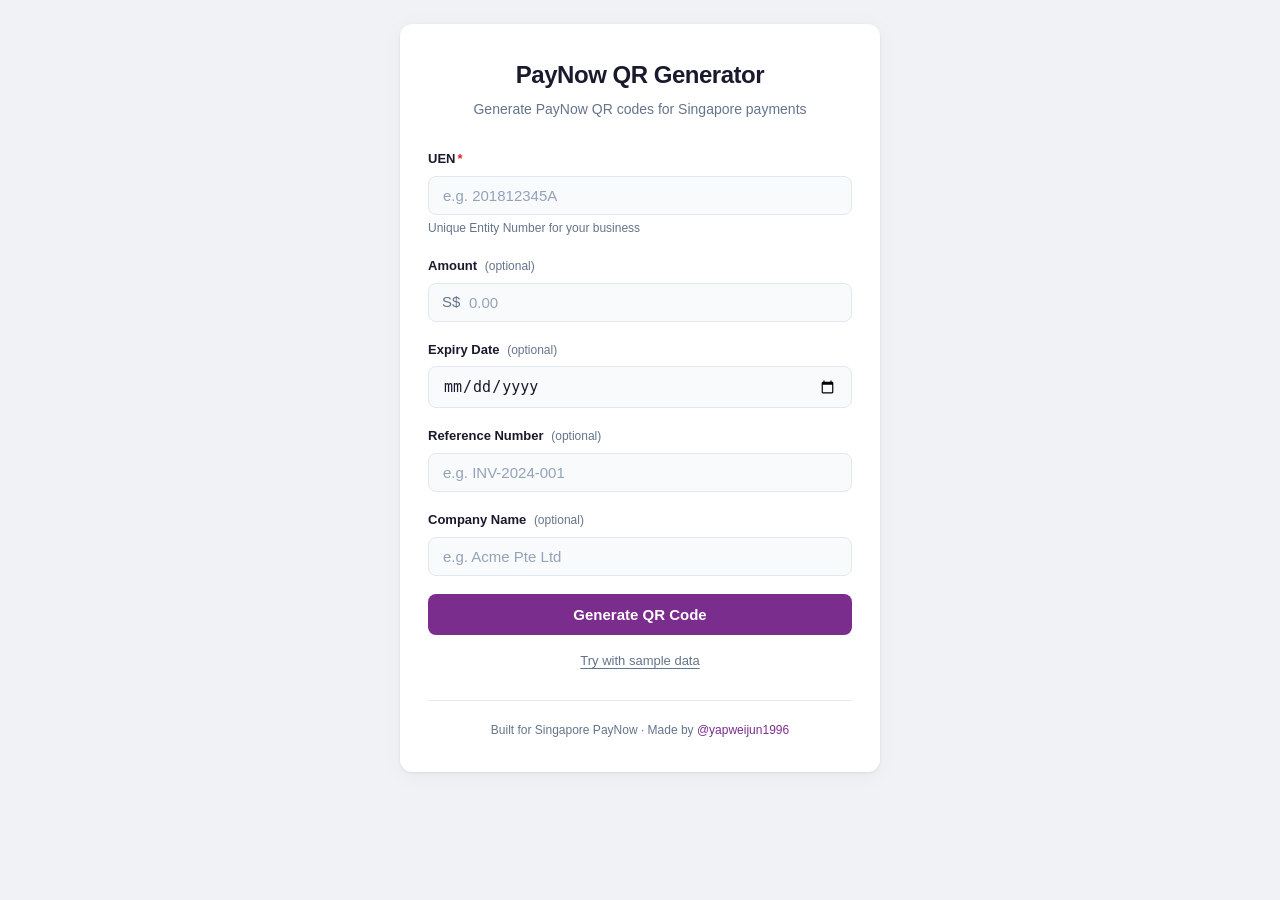
<file: index.html>
<!DOCTYPE html>
<html lang="en-SG" dir="ltr">
  <head>
    <meta charset="UTF-8">
    <meta name="viewport" content="width=device-width, initial-scale=1.0, viewport-fit=cover">

    <meta name="google-site-verification" content="UjA99ii11QWGCIttdpEtguZ16WYg2KtSA0ZttbTjaTs">

    <title>PayNow QR Generator — Free Singapore PayNow QR Code Maker</title>
    <meta name="description" content="Free Singapore PayNow QR code generator. Create EMVCO-compliant PayNow QR codes from your UEN with custom amount, expiry, reference number, and company name. 100% client-side, offline-capable, no signup. Open source.">
    <meta name="keywords" content="PayNow, QR code, Singapore, UEN, EMVCO, payment, generator, free, offline, PWA">
    <meta name="author" content="Yap Wei Jun">
    <meta name="robots" content="index, follow">
    <meta name="theme-color" content="#7b2d8e">
    <meta name="color-scheme" content="light">

    <link rel="canonical" href="https://yapweijun1996.github.io/PayNow-QR-Generator/">

    <!-- Open Graph -->
    <meta property="og:type" content="website">
    <meta property="og:title" content="PayNow QR Generator — Free Singapore PayNow QR Code Maker">
    <meta property="og:description" content="Generate Singapore PayNow QR codes instantly. Free, offline-capable, no signup required.">
    <meta property="og:url" content="https://yapweijun1996.github.io/PayNow-QR-Generator/">
    <meta property="og:image" content="https://yapweijun1996.github.io/PayNow-QR-Generator/img/og-image.png">
    <meta property="og:image:alt" content="PayNow QR Generator app screenshot">
    <meta property="og:locale" content="en_SG">
    <meta property="og:site_name" content="PayNow QR Generator">

    <!-- Twitter Card -->
    <meta name="twitter:card" content="summary_large_image">
    <meta name="twitter:title" content="PayNow QR Generator">
    <meta name="twitter:description" content="Free Singapore PayNow QR code generator. Client-side, offline-capable, no signup.">
    <meta name="twitter:image" content="https://yapweijun1996.github.io/PayNow-QR-Generator/img/og-image.png">

    <!-- PWA -->
    <link rel="manifest" href="./manifest.json">
    <link rel="icon" href="./img/favicon.svg" type="image/svg+xml">
    <link rel="apple-touch-icon" href="./img/favicon.svg">
    <meta name="apple-mobile-web-app-capable" content="yes">
    <meta name="mobile-web-app-capable" content="yes">
    <meta name="apple-mobile-web-app-status-bar-style" content="black-translucent">
    <meta name="apple-mobile-web-app-title" content="PayNow QR">

    <link rel="stylesheet" href="styles.css">

    <!-- Structured data: SoftwareApplication for Google rich result -->
    <script type="application/ld+json">
    {
      "@context": "https://schema.org",
      "@type": "WebApplication",
      "name": "PayNow QR Generator",
      "url": "https://yapweijun1996.github.io/PayNow-QR-Generator/",
      "description": "Free Singapore PayNow QR code generator. Create EMVCO-compliant PayNow QR codes from your UEN. 100% client-side, offline-capable, no signup.",
      "applicationCategory": "FinanceApplication",
      "operatingSystem": "Any",
      "browserRequirements": "Requires JavaScript. Requires HTML5.",
      "offers": {
        "@type": "Offer",
        "price": "0",
        "priceCurrency": "SGD"
      },
      "author": {
        "@type": "Person",
        "name": "Yap Wei Jun",
        "url": "https://github.com/yapweijun1996"
      },
      "inLanguage": "en-SG",
      "isAccessibleForFree": true,
      "softwareVersion": "1.1.0"
    }
    </script>
  </head>
  <body>
    <!-- Update banner: shown when a new SW is installed and waiting -->
    <div class="update-banner" id="update-banner" role="status" aria-live="polite" hidden>
      <span>A new version is available.</span>
      <button type="button" id="update-reload">Reload</button>
    </div>

    <main class="container">
      <header class="header">
        <h1>PayNow QR Generator</h1>
        <p>Generate PayNow QR codes for Singapore payments</p>
      </header>

      <form id="qr-form" novalidate>
        <div class="form-group">
          <label for="uen">UEN<span class="required">*</span></label>
          <input type="text" id="uen" placeholder="e.g. 201812345A" required aria-required="true" autocomplete="off">
          <div class="input-hint">Unique Entity Number for your business</div>
        </div>

        <div class="form-group">
          <label for="amount">Amount <span class="optional">(optional)</span></label>
          <div class="input-with-prefix">
            <span class="prefix">S$</span>
            <input type="number" id="amount" placeholder="0.00" min="0" step="0.01" inputmode="decimal">
          </div>
        </div>

        <div class="form-group">
          <label for="expiry">Expiry Date <span class="optional">(optional)</span></label>
          <input type="date" id="expiry">
        </div>

        <div class="form-group">
          <label for="refNumber">Reference Number <span class="optional">(optional)</span></label>
          <input type="text" id="refNumber" placeholder="e.g. INV-2024-001" autocomplete="off">
        </div>

        <div class="form-group">
          <label for="company">Company Name <span class="optional">(optional)</span></label>
          <input type="text" id="company" placeholder="e.g. Acme Pte Ltd" autocomplete="off">
        </div>

        <button type="submit" class="btn btn-primary" id="generate-qr">
          Generate QR Code
        </button>
        <button type="button" class="btn-sample" id="load-sample">
          Try with sample data
        </button>
      </form>

      <div class="message message-success" id="success-message" role="status" aria-live="polite">
        QR Code generated successfully!
      </div>
      <div class="message message-error" id="error-message" role="alert" aria-live="assertive"></div>

      <section class="qr-output" id="qr-output" aria-label="Generated QR code">
        <div class="qr-wrapper">
          <canvas id="qr-canvas"></canvas>
        </div>
        <div class="download-section">
          <select id="qr-size" aria-label="QR code download size">
            <option value="256">256 x 256 px</option>
            <option value="512" selected>512 x 512 px</option>
            <option value="1024">1024 x 1024 px</option>
          </select>
          <button type="button" class="btn btn-success" id="download-qr">
            <svg class="icon-download" viewBox="0 0 24 24" aria-hidden="true">
              <path d="M21 15v4a2 2 0 0 1-2 2H5a2 2 0 0 1-2-2v-4"/>
              <polyline points="7 10 12 15 17 10"/>
              <line x1="12" y1="15" x2="12" y2="3"/>
            </svg>
            Download PNG
          </button>
        </div>
      </section>

      <section class="history-section" id="history-section" style="display:none;" aria-label="Saved history">
        <div class="history-header">
          <h2>History</h2>
          <button type="button" class="btn-text" id="clear-history">Clear All</button>
        </div>
        <div id="history-list"></div>
      </section>

      <footer class="footer">
        <p>Built for Singapore PayNow &middot; Made by <a href="https://github.com/yapweijun1996" target="_blank" rel="noopener">@yapweijun1996</a></p>
      </footer>
    </main>

    <script src="./js/paynow.js"></script>
    <script src="./js/qrcode-generator.js"></script>
    <script src="./js/app.js"></script>
  </body>
</html>
</file>
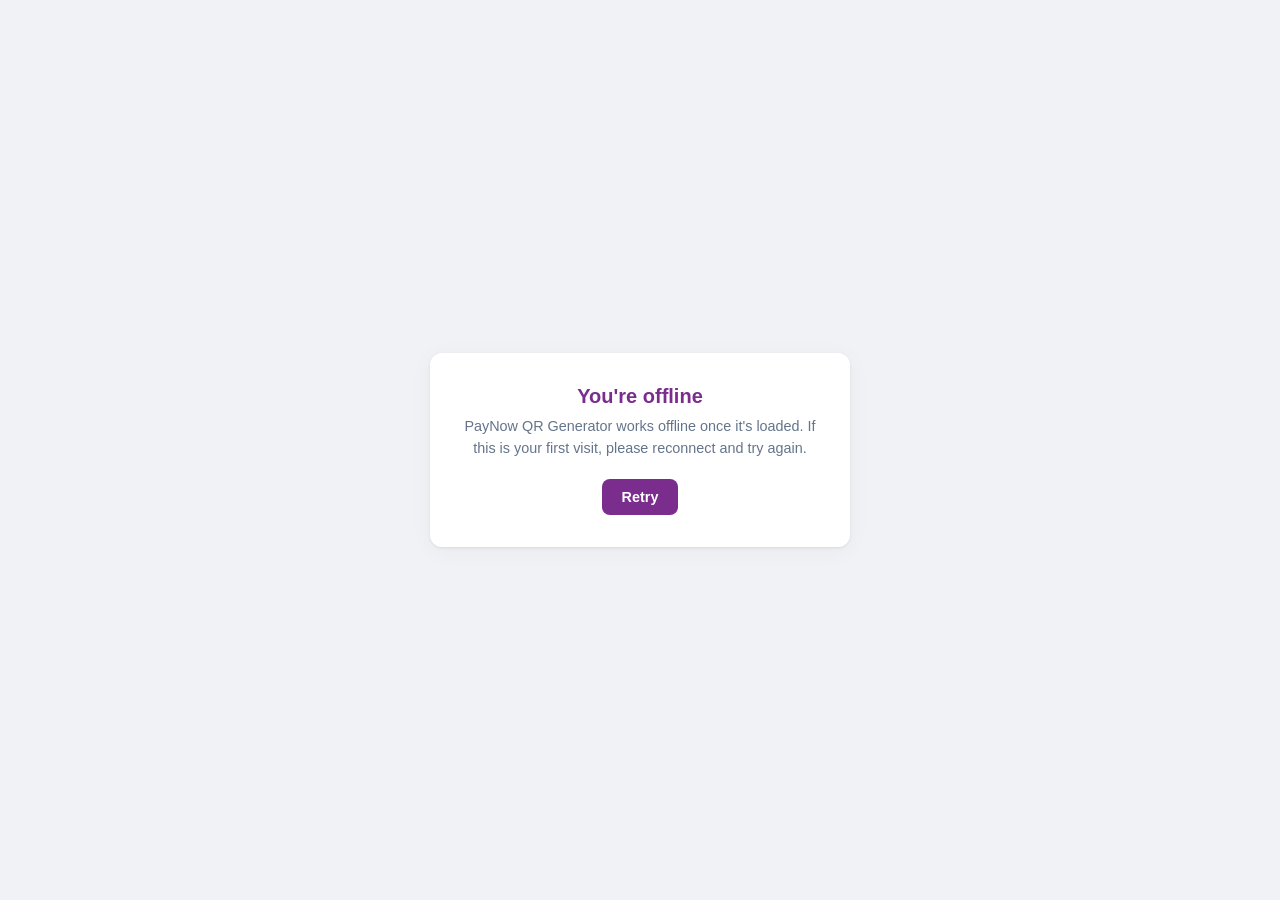
<file: offline.html>
<!DOCTYPE html>
<html lang="en-SG">
  <head>
    <meta charset="UTF-8">
    <meta name="viewport" content="width=device-width, initial-scale=1.0, viewport-fit=cover">
    <title>Offline — PayNow QR Generator</title>
    <meta name="theme-color" content="#7b2d8e">
    <meta name="robots" content="noindex">
    <link rel="icon" href="./img/favicon.svg" type="image/svg+xml">
    <style>
      *,*::before,*::after{box-sizing:border-box;margin:0;padding:0}
      body{
        font-family:-apple-system,BlinkMacSystemFont,"Segoe UI",Roboto,Arial,sans-serif;
        background:#f0f2f5;color:#1a1a2e;min-height:100vh;
        display:flex;align-items:center;justify-content:center;
        padding:max(16px,env(safe-area-inset-top)) max(16px,env(safe-area-inset-right))
                max(16px,env(safe-area-inset-bottom)) max(16px,env(safe-area-inset-left));
        text-align:center;
      }
      .card{background:#fff;padding:32px 24px;border-radius:12px;
        box-shadow:0 1px 3px rgba(0,0,0,.08),0 4px 24px rgba(0,0,0,.04);max-width:420px}
      h1{font-size:1.25rem;color:#7b2d8e;margin-bottom:8px}
      p{font-size:.9rem;color:#64748b;line-height:1.5;margin-bottom:20px}
      button{background:#7b2d8e;color:#fff;border:0;padding:10px 20px;
        border-radius:8px;font-weight:600;cursor:pointer;font-size:.9rem}
      button:hover{background:#5e1f6e}
    </style>
  </head>
  <body>
    <div class="card">
      <h1>You're offline</h1>
      <p>PayNow QR Generator works offline once it's loaded. If this is your first visit, please reconnect and try again.</p>
      <button onclick="location.reload()">Retry</button>
    </div>
  </body>
</html>
</file>
<file: styles.css>
/* === Reset === */
*,
*::before,
*::after {
  box-sizing: border-box;
  margin: 0;
  padding: 0;
}

/* === Design Tokens === */
:root {
  --primary: #7b2d8e;
  --primary-hover: #5e1f6e;
  --success: #16a34a;
  --success-hover: #15803d;
  --error: #dc2626;
  --bg: #f0f2f5;
  --card: #ffffff;
  --text: #1a1a2e;
  --text-secondary: #64748b;
  --border: #e2e8f0;
  --border-focus: #7b2d8e;
  --input-bg: #f8fafc;
  --radius: 12px;
  --radius-sm: 8px;
  --shadow: 0 1px 3px rgba(0, 0, 0, 0.08), 0 4px 24px rgba(0, 0, 0, 0.04);
  --shadow-lg: 0 4px 12px rgba(0, 0, 0, 0.1), 0 8px 32px rgba(0, 0, 0, 0.06);
  --transition: 0.2s ease;
}

/* === Layout === */
body {
  font-family: -apple-system, BlinkMacSystemFont, "Segoe UI", Roboto,
    "Helvetica Neue", Arial, sans-serif;
  background-color: var(--bg);
  color: var(--text);
  line-height: 1.6;
  min-height: 100vh;
  display: flex;
  flex-direction: column;
  align-items: center;
  /* iOS safe-area: notch / Dynamic Island / home indicator never overlap. */
  padding-top: max(24px, env(safe-area-inset-top));
  padding-right: max(16px, env(safe-area-inset-right));
  padding-bottom: max(24px, env(safe-area-inset-bottom));
  padding-left: max(16px, env(safe-area-inset-left));
}

/* === Update banner === */
.update-banner {
  position: fixed;
  top: env(safe-area-inset-top, 0);
  left: 0;
  right: 0;
  z-index: 10;
  display: flex;
  align-items: center;
  justify-content: center;
  gap: 12px;
  padding: 10px 16px;
  background: var(--primary);
  color: #fff;
  font-size: 0.875rem;
  font-weight: 500;
  box-shadow: 0 2px 8px rgba(0, 0, 0, 0.15);
}
.update-banner[hidden] {
  display: none;
}
.update-banner button {
  background: #fff;
  color: var(--primary);
  border: 0;
  padding: 6px 14px;
  border-radius: 6px;
  font-weight: 600;
  font-size: 0.8125rem;
  cursor: pointer;
}

.container {
  width: 100%;
  max-width: 480px;
  background-color: var(--card);
  box-shadow: var(--shadow);
  border-radius: var(--radius);
  padding: 32px 28px;
}

/* === Header === */
.header {
  text-align: center;
  margin-bottom: 28px;
}

.header h1 {
  font-size: 1.5rem;
  font-weight: 700;
  color: var(--text);
  letter-spacing: -0.02em;
}

.header p {
  font-size: 0.875rem;
  color: var(--text-secondary);
  margin-top: 4px;
}

/* === Form === */
.form-group {
  margin-bottom: 18px;
}

.form-group label {
  display: block;
  font-size: 0.8125rem;
  font-weight: 600;
  color: var(--text);
  margin-bottom: 6px;
}

.form-group label .required {
  color: var(--error);
  margin-left: 2px;
}

.form-group label .optional {
  color: var(--text-secondary);
  font-weight: 400;
  font-size: 0.75rem;
  margin-left: 4px;
}

.form-group input,
.form-group select {
  width: 100%;
  padding: 10px 14px;
  font-size: 0.9375rem;
  border: 1.5px solid var(--border);
  border-radius: var(--radius-sm);
  background-color: var(--input-bg);
  color: var(--text);
  transition: border-color var(--transition), box-shadow var(--transition);
  outline: none;
}

.form-group input::placeholder {
  color: #94a3b8;
}

.form-group input:focus {
  border-color: var(--border-focus);
  box-shadow: 0 0 0 3px rgba(123, 45, 142, 0.12);
  background-color: var(--card);
}

.form-group input.input-error {
  border-color: var(--error);
  box-shadow: 0 0 0 3px rgba(220, 38, 38, 0.1);
}

.form-group .input-hint {
  font-size: 0.75rem;
  color: var(--text-secondary);
  margin-top: 4px;
}

/* === Amount Prefix === */
.input-with-prefix {
  position: relative;
}

.input-with-prefix .prefix {
  position: absolute;
  left: 14px;
  top: 50%;
  transform: translateY(-50%);
  color: var(--text-secondary);
  font-size: 0.9375rem;
  font-weight: 500;
  pointer-events: none;
}

.input-with-prefix input {
  padding-left: 40px;
}

/* === Buttons === */
.btn {
  display: inline-flex;
  align-items: center;
  justify-content: center;
  gap: 8px;
  width: 100%;
  padding: 12px 20px;
  font-size: 0.9375rem;
  font-weight: 600;
  border: none;
  border-radius: var(--radius-sm);
  cursor: pointer;
  transition: background-color var(--transition), transform var(--transition),
    box-shadow var(--transition);
  outline: none;
}

.btn:active {
  transform: scale(0.98);
}

.btn:focus-visible {
  box-shadow: 0 0 0 3px rgba(123, 45, 142, 0.3);
}

.btn-primary {
  background-color: var(--primary);
  color: #fff;
}

.btn-primary:hover {
  background-color: var(--primary-hover);
}

.btn-success {
  background-color: var(--success);
  color: #fff;
}

.btn-success:hover {
  background-color: var(--success-hover);
}

/* "Try with sample data" link-style button under primary CTA */
.btn-sample {
  display: block;
  width: 100%;
  text-align: center;
  margin-top: 10px;
  padding: 8px;
  font-size: 0.8125rem;
  color: var(--text-secondary);
  background: none;
  border: 0;
  cursor: pointer;
  text-decoration: underline;
  text-underline-offset: 3px;
}
.btn-sample:hover {
  color: var(--primary);
}

/* === Messages === */
.message {
  display: none;
  text-align: center;
  padding: 10px 16px;
  border-radius: var(--radius-sm);
  font-size: 0.875rem;
  font-weight: 500;
  margin-top: 16px;
}

.message-success {
  background-color: #f0fdf4;
  color: #166534;
  border: 1px solid #bbf7d0;
}

.message-error {
  background-color: #fef2f2;
  color: #991b1b;
  border: 1px solid #fecaca;
}

/* === QR Output === */
.qr-output {
  text-align: center;
  margin-top: 24px;
  display: none;
}

.qr-output.visible {
  display: block;
}

.qr-wrapper {
  display: inline-block;
  padding: 16px;
  background: #fff;
  border-radius: var(--radius);
  box-shadow: var(--shadow-lg);
  border: 1px solid var(--border);
}

.qr-wrapper canvas {
  display: none;
  width: 100%;
  max-width: 280px;
  height: auto;
}

/* === Download Section === */
.download-section {
  margin-top: 20px;
  display: flex;
  gap: 10px;
  align-items: stretch;
}

.download-section select {
  padding: 10px 12px;
  font-size: 0.875rem;
  border: 1.5px solid var(--border);
  border-radius: var(--radius-sm);
  background-color: var(--input-bg);
  color: var(--text);
  cursor: pointer;
  outline: none;
  min-width: 130px;
  transition: border-color var(--transition);
}

.download-section select:focus {
  border-color: var(--border-focus);
}

.download-section .btn {
  flex: 1;
}

/* === History === */
.history-section {
  margin-top: 24px;
  padding-top: 20px;
  border-top: 1px solid var(--border);
}

.history-header {
  display: flex;
  justify-content: space-between;
  align-items: center;
  margin-bottom: 12px;
}

.history-header h2 {
  font-size: 0.9375rem;
  font-weight: 600;
  color: var(--text);
}

.btn-text {
  background: none;
  border: none;
  color: var(--error);
  font-size: 0.8125rem;
  font-weight: 500;
  cursor: pointer;
  padding: 4px 8px;
  border-radius: 4px;
  transition: background-color var(--transition);
}

.btn-text:hover {
  background-color: #fef2f2;
}

.history-item {
  display: flex;
  justify-content: space-between;
  align-items: center;
  padding: 10px 12px;
  border: 1px solid var(--border);
  border-radius: var(--radius-sm);
  margin-bottom: 8px;
  background-color: var(--input-bg);
  transition: border-color var(--transition);
}

.history-item:hover {
  border-color: var(--primary);
}

.history-info {
  display: flex;
  flex-direction: column;
  gap: 2px;
  min-width: 0;
}

.history-label {
  font-size: 0.875rem;
  font-weight: 500;
  color: var(--text);
  white-space: nowrap;
  overflow: hidden;
  text-overflow: ellipsis;
}

.history-time {
  font-size: 0.75rem;
  color: var(--text-secondary);
}

.history-load {
  background: none;
  border: 1.5px solid var(--primary);
  color: var(--primary);
  font-size: 0.8125rem;
  font-weight: 600;
  padding: 5px 14px;
  border-radius: var(--radius-sm);
  cursor: pointer;
  white-space: nowrap;
  transition: background-color var(--transition), color var(--transition);
}

.history-load:hover {
  background-color: var(--primary);
  color: #fff;
}

/* === Footer === */
.footer {
  text-align: center;
  margin-top: 24px;
  padding-top: 20px;
  border-top: 1px solid var(--border);
}

.footer p {
  font-size: 0.75rem;
  color: var(--text-secondary);
}

.footer a {
  color: var(--primary);
  text-decoration: none;
}

.footer a:hover {
  text-decoration: underline;
}

/* === Icons === */
.icon-download {
  width: 18px;
  height: 18px;
  fill: none;
  stroke: currentColor;
  stroke-width: 2;
  stroke-linecap: round;
  stroke-linejoin: round;
}

/* === Responsive === */
@media (max-width: 520px) {
  body {
    padding: 12px 8px;
  }

  .container {
    padding: 24px 18px;
    border-radius: var(--radius-sm);
  }

  .header h1 {
    font-size: 1.3rem;
  }

  .download-section {
    flex-direction: column;
  }

  .download-section select {
    min-width: unset;
    width: 100%;
  }

  .qr-wrapper {
    padding: 12px;
  }

  .qr-wrapper canvas {
    max-width: 240px;
  }
}

@media (min-width: 521px) and (max-width: 768px) {
  .qr-wrapper canvas {
    max-width: 260px;
  }
}

/* === Print === */
@media print {
  body {
    background: #fff;
    padding: 0;
  }

  .container {
    box-shadow: none;
    padding: 0;
  }

  .btn,
  .download-section,
  .form-group,
  .footer,
  .message {
    display: none !important;
  }

  .qr-output {
    display: block !important;
  }

  .qr-wrapper {
    box-shadow: none;
    border: none;
  }
}
</file>
